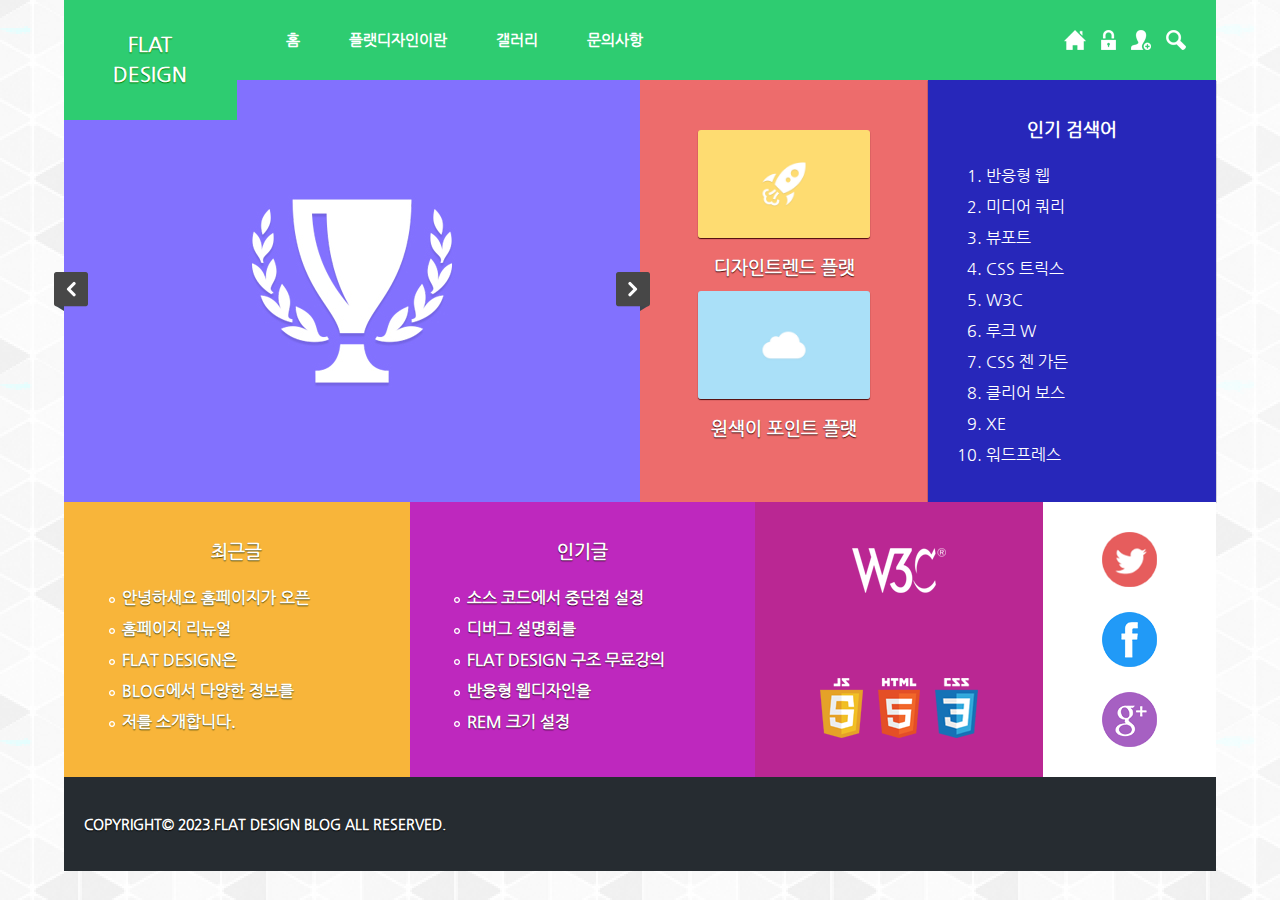
<file: index.html>
<!DOCTYPE html>
<html lang="ko">

<head>
    <meta charset="UTF-8">
    <meta http-equiv="X-UA-Compatible" content="IE=edge">
    <meta name="viewport" content="width=device-width, initial-scale=1.0">
    <link rel="shortcut icon" href="images/favicon/favicon.ico">
    <link rel="apple-touch-icon-precomposed" href="images/favicon/favicon.ico">
    <title>FLAT DESIGN</title>

    <link rel="stylesheet" href="css/reset.css">
    <link rel="stylesheet" href="css/default.css">

    <script src="js/jquery.min.js"></script>
    <script src="js/main.js"></script>
</head>

<body>
    <div id="wrap">
        <section class="info_section">
            <ul class="info_list">
                <li><a href="#"><img src="images/s_images/info_icon_01.png" alt="info_icon_01"></a></li>
                <li><a href="#"><img src="images/s_images/info_icon_02.png" alt="info_icon_02"></a></li>
                <li><a href="#"><img src="images/s_images/info_icon_03.png" alt="info_icon_03"></a></li>
                <li><a href="#"><img src="images/s_images/info_icon_04.png" alt="info_icon_04"></a></li>
            </ul><!-- info_list -->
        </section><!-- info_section -->
        <header class="header">
            <h1 class="logo"><a href="index.html">FLAT<br>DESIGN</a></h1>
            <nav class="nav">
                <ul class="gnb">
                    <li>
                        <a href="index.html">홈</a>
                        <span class="sub_menu_toggle_btn">하위메뉴토글버튼</span>
                    </li>
                    <li>
                        <a href="introudce.html">플랫디자인이란</a>
                        <span class="sub_menu_toggle_btn">하위메뉴토글버튼</span>
                    </li>
                    <li>
                        <a href="gallery.html">갤러리</a>
                        <span class="sub_menu_toggle_btn">하위메뉴토글버튼</span>
                    </li>
                    <li>
                        <a href="board.html">문의사항</a>
                        <span class="sub_menu_toggle_btn">하위메뉴토글버튼</span>
                    </li>
                </ul><!-- gnb -->
            </nav><!-- nav -->
            <span class="menu_toggle_btn">전체메뉴토글버튼</span>
        </header><!-- header -->
        <section class="slider_section">
            <span class="prev_btn">이전버튼</span>
            <span class="next_btn">이전버튼</span>
        </section><!-- slider_section -->
        <!-- 최근글 -->
        <section class="last_post_section">
            <h2 class="title">최근글</h2>
            <ul class="last_post">
                <li><a href="#">안녕하세요 홈페이지가 오픈</a></li>
                <li><a href="#">홈페이지 리뉴얼</a></li>
                <li><a href="#">FLAT DESIGN은</a></li>
                <li><a href="#">BLOG에서 다양한 정보를</a></li>
                <li><a href="#">저를 소개합니다.</a></li>
            </ul><!-- last_post -->
        </section><!-- last_post_section -->
        <!-- 인기글영역 -->
        <section class="popular_post_section">
            <h2 class="title">인기글</h2>
            <ul class="popular_post">
                <li><a href="#">소스 코드에서 중단점 설정</a></li>
                <li><a href="#">디버그 설명회를</a></li>
                <li><a href="#">FLAT DESIGN 구조 무료강의</a></li>
                <li><a href="#">반응형 웹디자인을</a></li>
                <li><a href="#">REM 크기 설정</a></li>
            </ul><!-- popular_post -->
        </section><!-- popular_post_section -->
        <!-- 갤러리영역 -->
        <section class="gallery_section">
            <ul class="gallery_list">
                <li>
                    <a href="#">
                        <figure>
                            <img src="images/p_images/gallery_01.jpg" alt="gallery_01">
                            <figcaption>디자인트렌드 플랫</figcaption>
                        </figure>
                    </a>
                </li>
                <li>
                    <a href="#">
                        <figure>
                            <img src="images/p_images/gallery_02.jpg" alt="gallery_02">
                            <figcaption>원색이 포인트 플랫</figcaption>
                        </figure>
                    </a>
                </li>
            </ul><!-- gallery_list -->
        </section><!-- gallery_section -->
        <!-- rankup_section영역 -->
        <section class="rankup_section">
            <h2 class="title">인기 검색어</h2>
            <ul class="rankup_list">
                <li><a href="#">반응형 웹</a></li>
                <li><a href="#">미디어 쿼리</a></li>
                <li><a href="#">뷰포트</a></li>
                <li><a href="#">CSS 트릭스</a></li>
                <li><a href="#">W3C</a></li>
                <li><a href="#">루크 W</a></li>
                <li><a href="#">CSS 젠 가든</a></li>
                <li><a href="#">클리어 보스</a></li>
                <li><a href="#">XE</a></li>
                <li><a href="#">워드프레스</a></li>
            </ul><!-- rankup_list -->
        </section><!-- rankup_section -->
        <!-- 배너영역 -->
        <section class="banner_section">
            <div class="banner_box01">
                <a href="#"><img src="images/s_images/w3c_logo.png" alt="w3c_logo"></a>
            </div><!-- banner_box01 -->
            <div class="banner_box02">
                <ul class="banner_list">
                <li><a href="#"><img src="images/s_images/js_logo.png" alt="js_logo"></a></li>
                <li><a href="#"><img src="images/s_images/html_logo.png" alt="html_logo"></a></li>
                <li><a href="#"><img src="images/s_images/css_logo.png" alt="css_logo"></a></li>
            </ul><!-- banner_list -->
            </div><!-- banner_box02 -->
        </section><!-- banner_section -->
        <!-- sns영역 -->
        <section class="sns_section">
            <ul class="sns_list">
                <li><a href="#"><img src="images/s_images/social_icon_01.png" alt="social_icon_01"></a></li>
                <li><a href="#"><img src="images/s_images/social_icon_02.png" alt="social_icon_02"></a></li>
                <li><a href="#"><img src="images/s_images/social_icon_03.png" alt="social_icon_03"></a></li>
            </ul><!-- sns_list -->
        </section><!-- sns_section -->
        <!-- 푸터영역 -->
        <footer class="footer">
            <p>
                copyright&copy; 2023.flat design blog all reserved.
            </p>
        </footer><!-- footer -->
    </div><!-- wrap -->
</body>

</html>
</file>
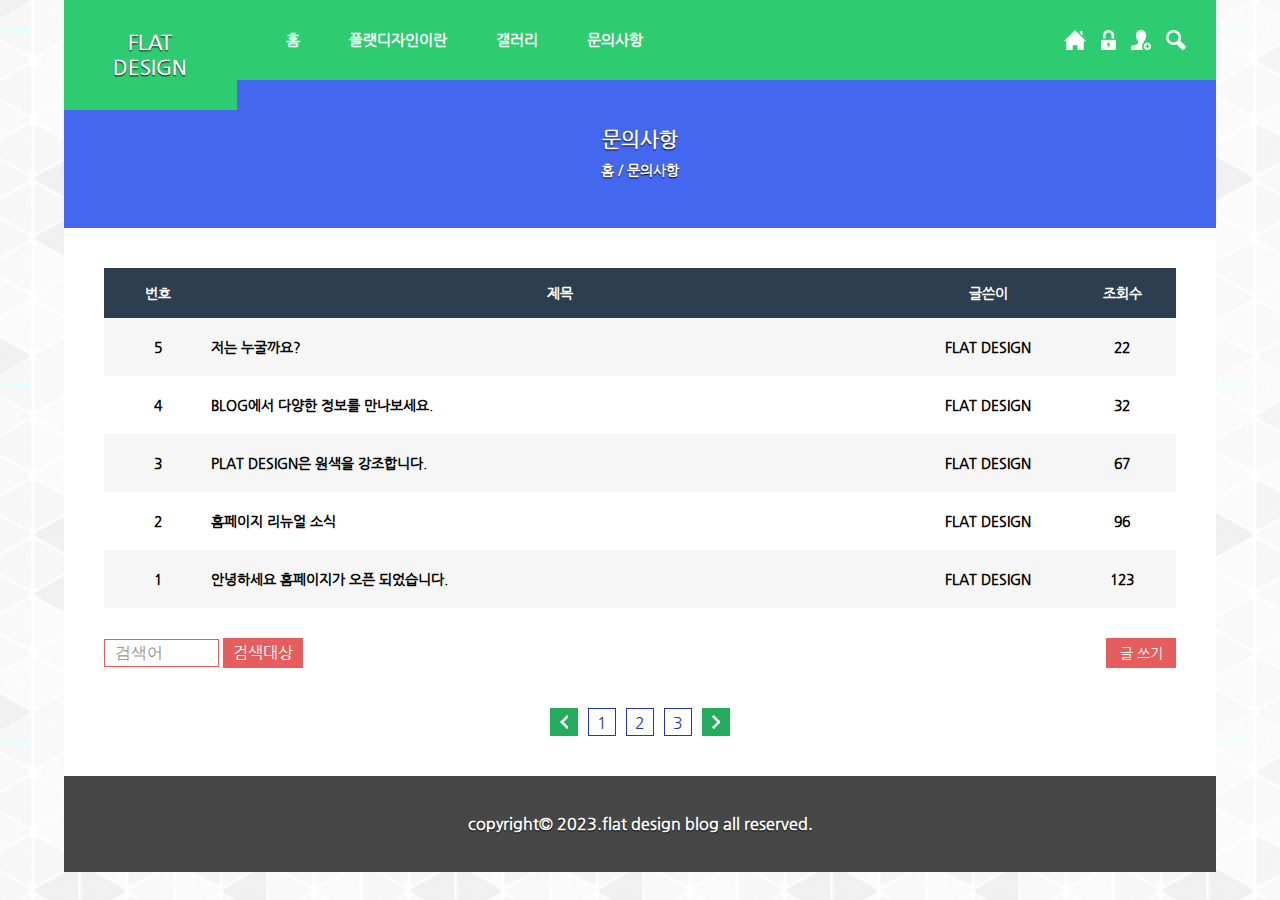
<file: board.html>
<!DOCTYPE html>
<html lang="ko">

<head>
    <meta charset="UTF-8">
    <meta http-equiv="X-UA-Compatible" content="IE=edge">
    <meta name="viewport" content="width=device-width, initial-scale=1.0">
    <link rel="shortcut icon" href="images/favicon/favicon.ico">
    <link rel="apple-touch-icon-precomposed" href="images/favicon/favicon.ico">
    <title>FLAT DESIGN</title>
    <link rel="stylesheet" href="css/reset.css">
    <link rel="stylesheet" href="css/board.css">
    <script src="js/jquery.min.js"></script>
    <script src="js/main.js"></script>
</head>

<body>
    <div id="wrap">
        <section class="info_section">
            <ul class="info_list">
                <li><a href="#"><img src="images/s_images/info_icon_01.png" alt="info_icon_01"></a></li>
                <li><a href="#"><img src="images/s_images/info_icon_02.png" alt="info_icon_02"></a></li>
                <li><a href="#"><img src="images/s_images/info_icon_03.png" alt="info_icon_03"></a></li>
                <li><a href="#"><img src="images/s_images/info_icon_04.png" alt="info_icon_04"></a></li>
            </ul><!-- info_list -->
        </section><!-- info_section -->
        <header class="header">
            <h1 class="logo"><a href="index.html">FLAT<br>DESIGN</a></h1>
            <nav class="nav">
                <ul class="gnb">
                    <li>
                        <a href="index.html">홈</a>
                        <span class="sub_menu_toggle_btn">하위메뉴토글버튼</span>
                    </li>
                    <li>
                        <a href="introudce.html">플랫디자인이란</a>
                        <span class="sub_menu_toggle_btn">하위메뉴토글버튼</span>
                    </li>
                    <li>
                        <a href="gallery.html">갤러리</a>
                        <span class="sub_menu_toggle_btn">하위메뉴토글버튼</span>
                    </li>
                    <li>
                        <a href="board.html">문의사항</a>
                        <span class="sub_menu_toggle_btn">하위메뉴토글버튼</span>
                    </li>
                </ul><!-- gnb -->
            </nav><!-- nav -->
            <span class="menu_toggle_btn">전체메뉴토글버튼</span>
        </header><!-- header -->

        <!-- sub_header_section영역 -->
        <section class="sub_header_section">
            <h2>문의사항</h2>
            <ul class="plat_list">
                <li>
                    <a href="index.html">홈 /</a>
                    <a href="board.html">문의사항</a>
                </li><!-- plat_list -->
            </ul>
        </section><!-- sub_header_section -->
        <section class="content_section">
            <div class="cont_01">
                <table class="border_table">
                    <caption>문의사항 게시판</caption>
                    <thead>
                        <tr>
                            <th>번호</th>
                            <th>제목</th>
                            <th>글쓴이</th>
                            <th>조회수</th>
                        </tr>
                    </thead>
                    <tbody>
                        <tr>
                            <td>5</td>
                            <td><a href="#">저는 누굴까요?</a></td>
                            <td>FLAT DESIGN</td>
                            <td>22</td>
                        </tr>
                        <tr>
                            <td>4</td>
                            <td><a href="#">BLOG에서 다양한 정보를 만나보세요.</a></td>
                            <td>FLAT DESIGN</td>
                            <td>32</td>
                        </tr>
                        <tr>
                            <td>3</td>
                            <td><a href="#">PLAT DESIGN은 원색을 강조합니다.</a></td>
                            <td>FLAT DESIGN</td>
                            <td>67</td>
                        </tr>
                        <tr>
                            <td>2</td>
                            <td><a href="#">홈페이지 리뉴얼 소식</a></td>
                            <td>FLAT DESIGN</td>
                            <td>96</td>
                        </tr>
                        <tr>
                            <td>1</td>
                            <td><a href="#">안녕하세요 홈페이지가 오픈 되었습니다.</a></td>
                            <td>FLAT DESIGN</td>
                            <td>123</td>
                        </tr>
                    </tbody>
                </table><!-- border_table -->
            </div><!-- cont_01 -->
            <div class="cont_02">
                <div class="search_box">
                    <form action="#">
                        <input type="text" placeholder="검색어" class="search_win">
                        <div class="search_select_box">
                            <span>검색대상</span>
                            <ul class="search_select_list">
                                <li>제목</li>
                                <li>내용</li>
                                <li>제목+내용</li>
                                <li>댓글</li>
                                <li>이름</li>
                                <li>닉네임</li>
                                <li>아이디</li>
                                <li>태그</li>
                            </ul><!-- search_select_list -->
                        </div><!-- serach_select_box -->
                    </form>
                </div><!-- search_box -->
                <div class="write_box">
                    <a href="#">글 쓰기</a>
                </div><!-- write_box -->
            </div><!-- cont_02 -->
            <div class="cont_03">
                <span class="list_prev_btn">이전버튼</span>
                <a href="#">1</a>
                <a href="#">2</a>
                <a href="#">3</a>
                <span class="list_next_btn">다음버튼</span>
            </div><!-- cont_03 -->
            </section><!-- content_section -->
            <!-- 푸터영역 -->
            <footer class="footer">
                <p>
                    copyright&copy; 2023.flat design blog all reserved.
                </p>
            </footer><!-- footer -->
        </div><!-- wrap -->
</body>

</html>
</file>
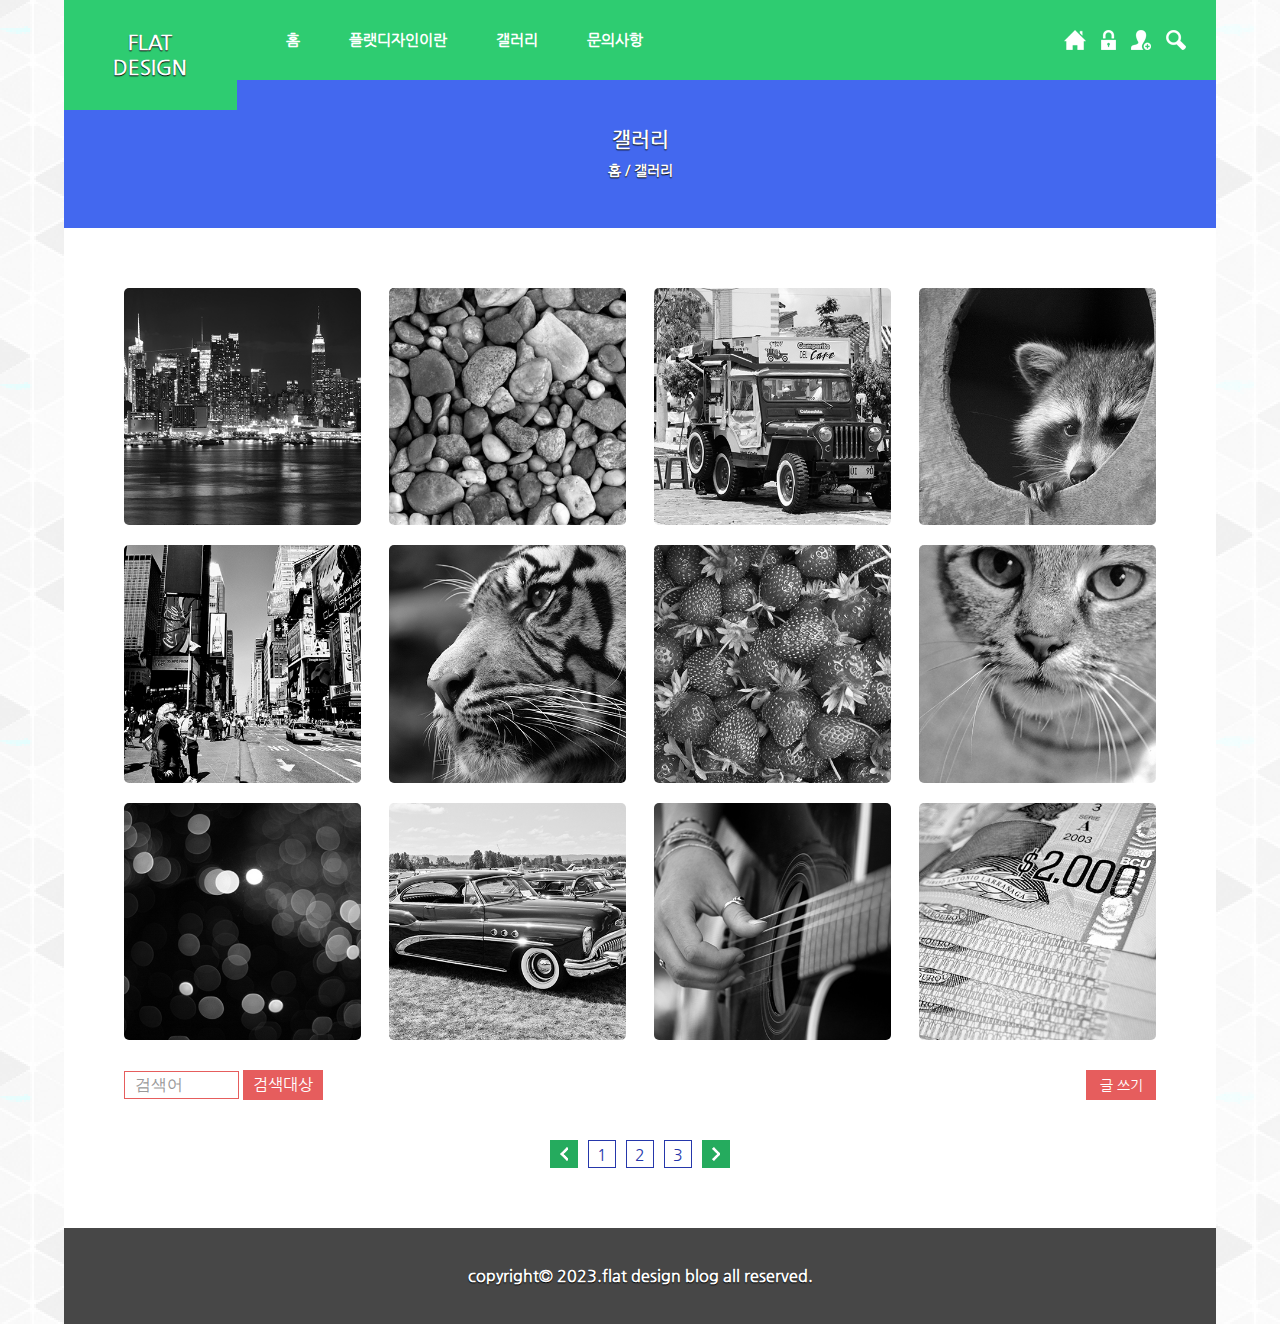
<file: gallery.html>
<!DOCTYPE html>
<html lang="ko">

<head>
    <meta charset="UTF-8">
    <meta http-equiv="X-UA-Compatible" content="IE=edge">
    <meta name="viewport" content="width=device-width, initial-scale=1.0">
    <link rel="shortcut icon" href="images/favicon/favicon.ico">
    <link rel="apple-touch-icon-precomposed" href="images/favicon/favicon.ico">
    <title>FLAT DESIGN</title>
    <link rel="stylesheet" href="css/reset.css">
    <link rel="stylesheet" href="css/gallery.css">
    <script src="js/jquery.min.js"></script>
    <script src="js/main.js"></script>
</head>

<body>
    <div id="wrap">
        <section class="info_section">
            <ul class="info_list">
                <li><a href="#"><img src="images/s_images/info_icon_01.png" alt="info_icon_01"></a></li>
                <li><a href="#"><img src="images/s_images/info_icon_02.png" alt="info_icon_02"></a></li>
                <li><a href="#"><img src="images/s_images/info_icon_03.png" alt="info_icon_03"></a></li>
                <li><a href="#"><img src="images/s_images/info_icon_04.png" alt="info_icon_04"></a></li>
            </ul><!-- info_list -->
        </section><!-- info_section -->
        <header class="header">
            <h1 class="logo"><a href="index.html">FLAT<br>DESIGN</a></h1>
            <nav class="nav">
                <ul class="gnb">
                    <li>
                        <a href="index.html">홈</a>
                        <span class="sub_menu_toggle_btn">하위메뉴토글버튼</span>
                    </li>
                    <li>
                        <a href="introudce.html">플랫디자인이란</a>
                        <span class="sub_menu_toggle_btn">하위메뉴토글버튼</span>
                    </li>
                    <li>
                        <a href="gallery.html">갤러리</a>
                        <span class="sub_menu_toggle_btn">하위메뉴토글버튼</span>
                    </li>
                    <li>
                        <a href="board.html">문의사항</a>
                        <span class="sub_menu_toggle_btn">하위메뉴토글버튼</span>
                    </li>
                </ul><!-- gnb -->
            </nav><!-- nav -->
            <span class="menu_toggle_btn">전체메뉴토글버튼</span>
        </header><!-- header -->

        <!-- sub_header_section영역 -->
        <section class="sub_header_section">
            <h2>갤러리</h2>
            <ul class="plat_list">
                <li>
                    <a href="index.html">홈 /</a>
                    <a href="gallery.html">갤러리</a>
                </li><!-- plat_list -->
            </ul>
        </section><!-- sub_header_section -->
        <section class="content_section">
            <div class="cont_01">
                <ul class="gallery_list">
                    <li><a href="#"><img src="images/p_images/sub_gallery_01.jpg" alt="sub_gallery_01"></a></li>
                    <li><a href="#"><img src="images/p_images/sub_gallery_02.jpg" alt="sub_gallery_02"></a></li>
                    <li><a href="#"><img src="images/p_images/sub_gallery_03.jpg" alt="sub_gallery_03"></a></li>
                    <li><a href="#"><img src="images/p_images/sub_gallery_04.jpg" alt="sub_gallery_04"></a></li>
                    <li><a href="#"><img src="images/p_images/sub_gallery_05.jpg" alt="sub_gallery_05"></a></li>
                    <li><a href="#"><img src="images/p_images/sub_gallery_06.jpg" alt="sub_gallery_06"></a></li>
                    <li><a href="#"><img src="images/p_images/sub_gallery_07.jpg" alt="sub_gallery_07"></a></li>
                    <li><a href="#"><img src="images/p_images/sub_gallery_08.jpg" alt="sub_gallery_08"></a></li>
                    <li><a href="#"><img src="images/p_images/sub_gallery_09.jpg" alt="sub_gallery_09"></a></li>
                    <li><a href="#"><img src="images/p_images/sub_gallery_10.jpg" alt="sub_gallery_10"></a></li>
                    <li><a href="#"><img src="images/p_images/sub_gallery_11.jpg" alt="sub_gallery_11"></a></li>
                    <li><a href="#"><img src="images/p_images/sub_gallery_12.jpg" alt="sub_gallery_12"></a></li>
                </ul><!-- gallery_list -->
            </div><!-- cont_01 -->
            <div class="cont_02">
                <div class="search_box">
                    <form action="#">
                        <input type="text" placeholder="검색어" class="search_win">
                        <div class="search_select_box">
                            <span>검색대상</span>
                            <ul class="search_select_list">
                                <li>제목</li>
                                <li>내용</li>
                                <li>제목+내용</li>
                                <li>댓글</li>
                                <li>이름</li>
                                <li>닉네임</li>
                                <li>아이디</li>
                                <li>태그</li>
                            </ul><!-- search_select_list -->
                        </div><!-- serach_select_box -->
                    </form>
                </div><!-- search_box -->
                <div class="write_box">
                    <a href="#">글 쓰기</a>
                </div><!-- write_box -->
            </div><!-- cont_02 -->
            <div class="cont_03">
                <span class="list_prev_btn">이전버튼</span>
                <a href="#">1</a>
                <a href="#">2</a>
                <a href="#">3</a>
                <span class="list_next_btn">다음버튼</span>
            </div><!-- cont_03 -->
        </section><!-- content_section -->
        <!-- 푸터영역 -->
        <footer class="footer">
            <p>
                copyright&copy; 2023.flat design blog all reserved.
            </p>
        </footer><!-- footer -->
    </div><!-- wrap -->
</body>

</html>
</file>
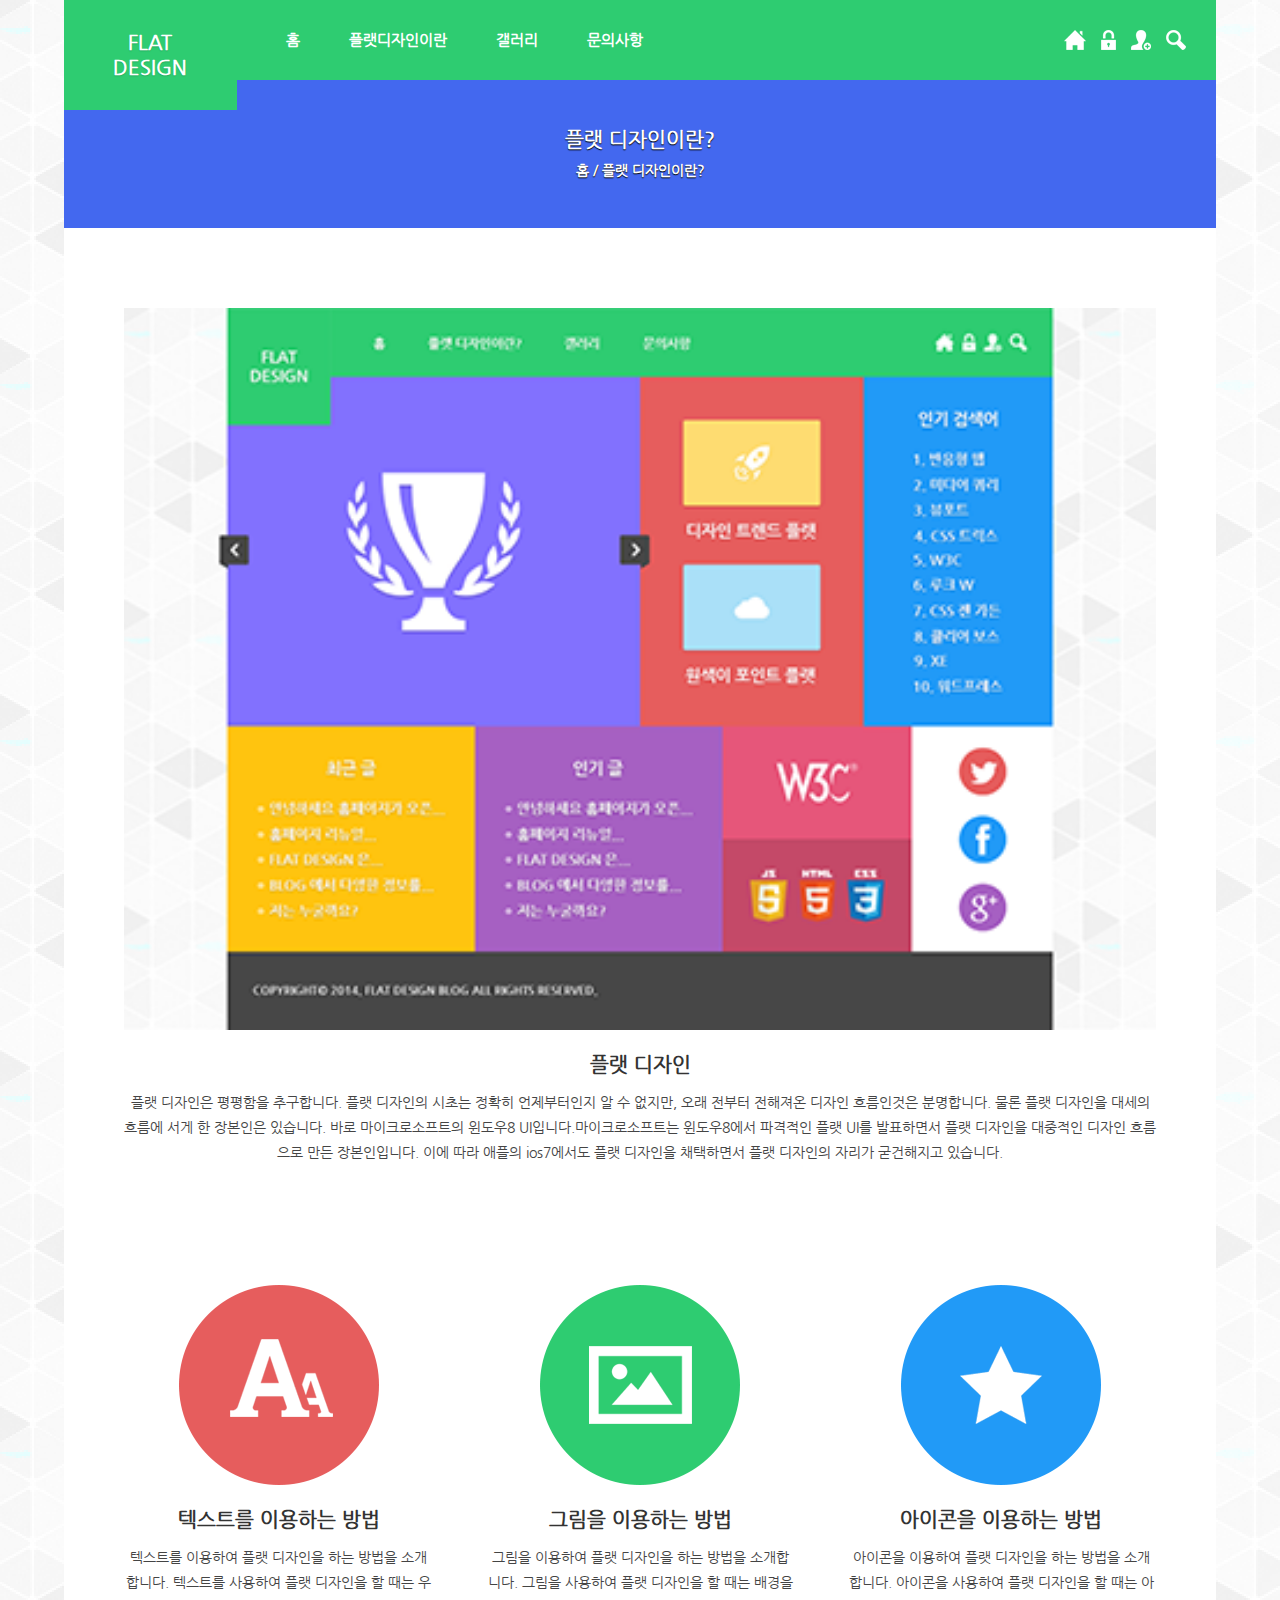
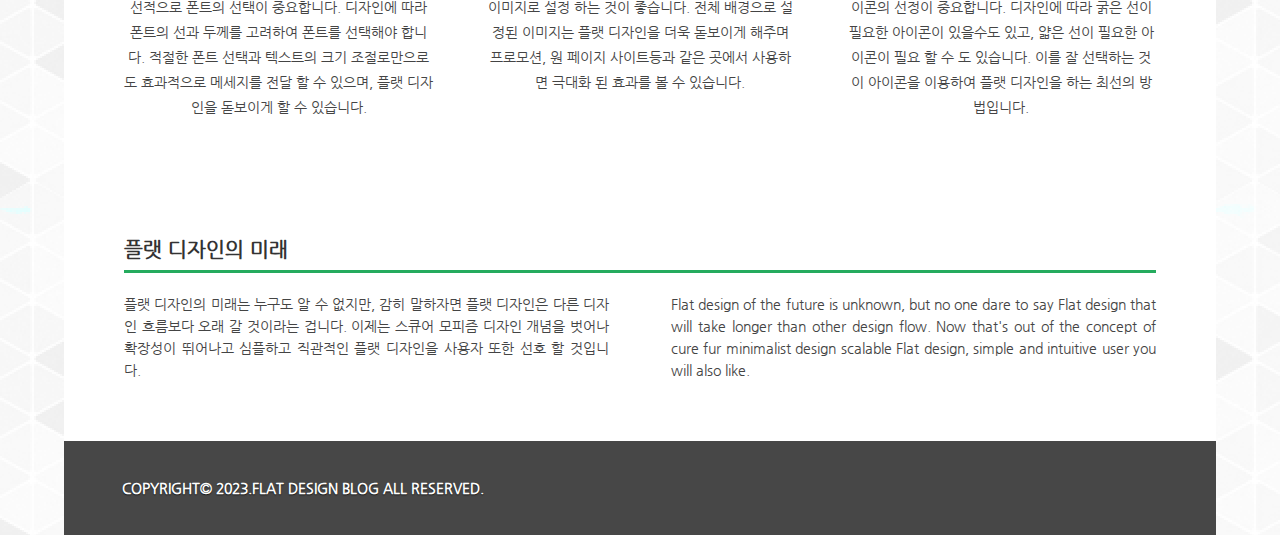
<file: introudce.html>
<!DOCTYPE html>
<html lang="ko">

<head>
    <meta charset="UTF-8">
    <meta http-equiv="X-UA-Compatible" content="IE=edge">
    <meta name="viewport" content="width=device-width, initial-scale=1.0">
    <link rel="shortcut icon" href="images/favicon/favicon.ico">
    <link rel="apple-touch-icon-precomposed" href="images/favicon/favicon.ico">
    <title>FLAT DESIGN</title>
    <link rel="stylesheet" href="css/reset.css">
    <link rel="stylesheet" href="css/introudce.css">
    <script src="js/jquery.min.js"></script>
    <script src="js/main.js"></script>
</head>

<body>
    <div id="wrap">
        <section class="info_section">
            <ul class="info_list">
                <li><a href="#"><img src="images/s_images/info_icon_01.png" alt="info_icon_01"></a></li>
                <li><a href="#"><img src="images/s_images/info_icon_02.png" alt="info_icon_02"></a></li>
                <li><a href="#"><img src="images/s_images/info_icon_03.png" alt="info_icon_03"></a></li>
                <li><a href="#"><img src="images/s_images/info_icon_04.png" alt="info_icon_04"></a></li>
            </ul><!-- info_list -->
        </section><!-- info_section -->
        <header class="header">
            <h1 class="logo"><a href="index.html">FLAT<br>DESIGN</a></h1>
            <nav class="nav">
                <ul class="gnb">
                    <li>
                        <a href="index.html">홈</a>
                        <span class="sub_menu_toggle_btn">하위메뉴토글버튼</span>
                    </li>
                    <li>
                        <a href="introudce.html">플랫디자인이란</a>
                        <span class="sub_menu_toggle_btn">하위메뉴토글버튼</span>
                    </li>
                    <li>
                        <a href="gallery.html">갤러리</a>
                        <span class="sub_menu_toggle_btn">하위메뉴토글버튼</span>
                    </li>
                    <li>
                        <a href="board.html">문의사항</a>
                        <span class="sub_menu_toggle_btn">하위메뉴토글버튼</span>
                    </li>
                </ul><!-- gnb -->
            </nav><!-- nav -->
            <span class="menu_toggle_btn">전체메뉴토글버튼</span>
        </header><!-- header -->

        <!-- sub_header_section영역 -->
        <section class="sub_header_section">
            <h2>플랫 디자인이란?</h2>
            <ul class="plat_list">
                <li>
                    <a href="index.html">홈 /</a>
                    <a href="introudce.html">플랫 디자인이란?</a>
                </li><!-- plat_list -->
            </ul>
        </section><!-- sub_header_section -->

        <!-- content_section영역 -->
        <section class="content_section">
                <!-- cont_01영역 -->
            <div class="cont_01">
                <img src="images/s_images/introduce_01.png" alt="introduce_01">
                <h3>플랫 디자인</h3>
                <p>
                    플랫 디자인은 평평함을 추구합니다. 플랫 디자인의 시초는 정확히 언제부터인지 알 수 없지만, 오래 전부터 전해져온 디자인 흐름인것은 분명합니다. 물론 플랫 디자인을 대세의 흐름에
                    서게 한 장본인은 있습니다. 바로 마이크로소프트의 윈도우8 UI입니다.마이크로소프트는 윈도우8에서 파격적인 플랫 UI를 발표하면서 플랫 디자인을 대중적인 디자인 흐름으로 만든
                    장본인입니다. 이에 따라 애플의 ios7에서도 플랫 디자인을 채택하면서 플랫 디자인의 자리가 굳건해지고 있습니다.
                </p>
            </div><!-- cont_01 -->
            <!-- cont_02영역 -->
            <div class="cont_02">
                <article>
                    <img src="images/s_images/introduce_02.png" alt="social_icon_01">
                    <h4>텍스트를 이용하는 방법</h4>
                    <p>
                        텍스트를 이용하여 플랫 디자인을 하는 방법을 소개합니다. 텍스트를 사용하여 플랫 디자인을 할 때는 우선적으로 폰트의 선택이 중요합니다. 디자인에 따라 폰트의 선과 두께를
                        고려하여
                        폰트를 선택해야 합니다. 적절한 폰트 선택과 텍스트의 크기 조절로만으로도 효과적으로 메세지를 전달 할 수 있으며, 플랫 디자인을 돋보이게 할 수 있습니다.
                    </p>
                </article>
                <article>
                    <img src="images/s_images/introduce_03.png" alt="social_icon_02">
                    <h4>그림을 이용하는 방법</h4>
                    <p>
                        그림을 이용하여 플랫 디자인을 하는 방법을 소개합니다. 그림을 사용하여 플랫 디자인을 할 때는 배경을 이미지로 설정 하는 것이 좋습니다. 전체 배경으로 설정된 이미지는 플랫
                        디자인을 더욱 돋보이게 해주며 프로모션, 원 페이지 사이트등과 같은 곳에서 사용하면 극대화 된 효과를 볼 수 있습니다.
                    </p>
                </article>
                <article>
                    <img src="images/s_images/introduce_04.png" alt="social_icon_03">
                    <h4>아이콘을 이용하는 방법</h4>
                    <p>
                        아이콘을 이용하여 플랫 디자인을 하는 방법을 소개합니다. 아이콘을 사용하여 플랫 디자인을 할 때는 아이콘의 선정이 중요합니다. 디자인에 따라 굵은 선이 필요한 아이콘이
                        있을수도
                        있고, 얇은 선이 필요한 아이콘이 필요 할 수 도 있습니다. 이를 잘 선택하는 것이 아이콘을 이용하여 플랫 디자인을 하는 최선의 방법입니다.
                    </p>
                </article>
            </div><!-- cont_02 -->

                <!-- cont_03영역 -->
            <div class="cont_03">
                <h4>플랫 디자인의 미래</h4>
                <div class="para">
                    <p>
                        플랫 디자인의 미래는 누구도 알 수 없지만, 감히 말하자면 플랫 디자인은 다른 디자인 흐름보다 오래 갈 것이라는 겁니다. 이제는 스큐어 모피즘 디자인 개념을 벗어나 확장성이
                        뛰어나고 심플하고 직관적인 플랫 디자인을 사용자 또한 선호 할 것입니다.
                    </p>
                    <p>
                        Flat design of the future is unknown, but no one dare to say Flat design that will take longer
                        than other design flow. Now that's out of the concept of cure fur minimalist design scalable
                        Flat design, simple and intuitive user you will also like.
                    </p>
                </div>
            </div>
        </section><!-- content_section -->
                <!-- 푸터영역 -->
                <footer class="footer">
                    <p>
                        copyright&copy; 2023.flat design blog all reserved.
                    </p>
                </footer><!-- footer -->
    </div><!-- wrap -->
</body>

</html>
</file>
<file: css/default.css>
@charset "UTF-8";

/* 모바일용 기본css */
#wrap{
    width: 80%;
    margin: 0 auto; 
    max-width: 1200px;
    display: flex;
    flex-flow: nowrap column;
}

/* 인포메이션영역 css*/
.info_section{
    width: 100%;
    background-color: #2ecc71;
    border-bottom: 1px solid #b8f2c3;
    order: 1;
    /* border: 1px solid white; */
}

.info_list{
    display: flex;
}
.info_list li{ 
    width: 25%;
    text-align: center;
    /* border: 1px solid #fff; */
}
.info_list li a{
    display: block;
    /* padding: 15px 0; 15px를 rem단위로 환산하면 아래처럼됨 */
    padding: 0.938rem 0;
}

/* 헤더영역 css*/
.header{
    width: 100%;
    position: relative;
    order: 2;
    /* border: 1px  solid red; */
}

.logo{
    width: 100%;
    padding: 1.875rem 0;
    background-color: #2ecc71;
    text-align: center;
    color: #fff;
    /* font-size: 20px (20(사용하고싶은폰트20px)/16(기본폰트16px)); */
    font-size: 1.25rem;
    text-shadow: 0px 1px 1px green;
    line-height: 1.5;
    
}

.nav
{
    width: 100%;
    background-color: #2ecc71;
    /* border: 1px  solid red; */
}

.gnb{
    display: none;
    transition: all 0.3s;
}

.gnb li{
    background-color: #384b5d;
    display: flex;
    /* justify-content: space-between; */
}
.gnb li a{
    width: 80%;
    color: #fff;
    font-weight: bold;
    font-size: 15px;
    font-size: 0.937rem;
    padding: 20px 0;
    padding: 1.25rem 0;
    background-color: #2ecc71;
    text-indent: 20px;
    text-indent: 1.25rem;
}
.gnb li span{
    width: 20%;
    text-indent: -9999px;
    background: url(../images/s_images/sub_menu_toggle_btn.png) no-repeat center center;
    cursor: pointer;
}

.sub_menu_toggle_btn{

}

.menu_toggle_btn{
    display: block;
    width: 30px;
    height: 30px;
    background: url(../images/s_images/menu_toggle_btn.png) no-repeat;
    text-indent: -9999px;
    cursor: pointer;
    position: absolute;
    right: 10px;
    top: 10px;
}

/* 슬라이드영역 */
.slider_section{
    order: 3;
    width: 100%;
    height: 300px;
    background: url(../images/p_images/slider_01.jpg) no-repeat center center;
    display: flex;
    justify-content: space-between;
    align-items: center;
}
.slider_section span{
    width: 34px;
    height: 39px;
    text-indent: -9999px;
    cursor: pointer;
    background: url(../images/s_images/slider_arrow.png) no-repeat ;
}

span.prev_btn{
    margin-left: -10px;
}
span.next_btn{
    margin-right: -10px;
    background-position: -34px 0;
}

/* 최근글영역 css */
.last_post_section{

    order: 4;
    width: 100%;
    background-color: rgb(248, 181, 58);
    text-shadow: 0 1px 1px #584e04;
    color: #fff;
}

/* 인기글영역css */
.popular_post_section{
    order: 5;
    width: 100%;
    background-color: rgb(190, 40, 190);
    text-shadow: 0 1px 1px #420537;
    color: #fff;
}
.last_post_section , .popular_post_section{
    padding: 40px 12.5%;
}
.title{
    text-align: center;
    margin-bottom: 30px;
    font-size: 18px;
    color: #fff;
}
.last_post li, .popular_post li{
    margin-top: 15px;
    list-style: url(../images/s_images/post_circle_icon.png);
    /* list-style: circle; */
    font-weight: bold;
}
.last_post li:first-child, .popular_post li:first-child{
    margin-top: 0 !important;

}
/* 갤러리영역 css */

.gallery_section{
    order: 6;
    padding: 50px 12.5%;
    text-align: center;
    background-color: rgb(237, 108, 108);
    text-shadow: 0 1px 1px rgb(72, 11, 11);
    color: #fff;
}
.gallery_section img{
    width: 100%;
    max-width: 100%;
    border-radius: 3px;
    box-shadow: 0px 1px 1px rgb(72, 11, 11);
}
.gallery_list li:last-child{
    margin-top: 30px;
}
.gallery_list figcaption{
    margin-top: 20px;
    font-size: 18px;
    font-weight: bold;
}

/* rankup_section영역 */

.rankup_section{
    order: 7;
    padding: 40px 12.5%;
    background-color: rgb(39, 39, 186);
    box-shadow: 0px 1px 1px rgb(8, 8, 78);
    color: #fff;
}

.rankup_list{
    display: flex;
    flex-wrap: wrap;
    justify-content: space-between;

}
.rankup_list li{
    width: 48%;
    margin-top: 15px;
}
.rankup_list li:nth-child(1),.rankup_list li:nth-child(2){
    margin-top: 0 !important;
}
.rankup_list li a{
    display: block;
    border: 1px solid #fff;
    padding: 10px 0;
    border-radius: 5px;
    text-align: center;
}

/* 배너영역 */
.banner_section{
    order: 8;
    /* padding: 40px 12.5%; */
}

.banner_box01{
    background-color: rgb(186, 39, 147);
}
.banner_box01 a{
    display: block;
    padding: 30px 0;
    text-align: center;
}
.banner_box02{
    background-color: rgb(186, 39, 147);
}

.banner_list{
    display: flex;
    justify-content: space-between;
    padding: 30px 12.5%;
}

/* sns영역 */
.sns_section{
    order: 9;
    background-color: #fff; padding: 30px 12.5%;}

.sns_list{display: flex; justify-content: space-between;}
.sns_list li{}
.sns_list li a{}


/* 푸터영역 */
.footer{
    order: 10;
    width: 100%;
    background-color: #262c31;
}

.footer p{
    padding: 20px;
    color: #fff;
    font-size: 14px;
    text-align: center;
    text-shadow: 0px 1px 1px black;
    font-weight: bold;
    text-transform: uppercase;
}

/* 테블릿용css 768px */

@media screen and (min-width:768px){
    /* 기본css */
#wrap{
    flex-flow: row wrap;
}
/* 헤더영역 css*/
.header{
}

.logo{
    position: absolute;
    left: 0;
    top: 0;
    width: 16%;
}

/* 헤더영역 css*/
.header{

}
.logo{
    position: absolute;
    top: 0;
    left: 0;
    width: 16%;
    z-index: 10;
}
.nav{
    min-height: 80px;
    background-color: #2ecc71;
    position: relative;
}
.gnb{
    position: absolute;
    top: 100%;
    right: 0;
    width: 40%;
}
.menu_toggle_btn{
    top: 50%;
    transform: translateY(-50%);
    right: 20px;
}
/* 슬라이드영역 */
.slider_section{
    width: 60%;
    height: auto;
}
.slider_section span{
    position: relative;
    z-index: 10;
}
/* 최근글영역 css */
.last_post_section{
    order: 5;
    width: 40%;
}

/* 인기글영역css */
.popular_post_section{
    order: 6;
    width: 40%;
}
.last_post_section , .popular_post_section{
    padding: 40px 5%;
}

/* 갤러리영역 css */
.gallery_section{
    order: 8;
    width: 70%;
    padding: 50px 5%;
}
.gallery_list{
    display: flex;
    justify-content: space-between;
}
.gallery_list li{
    width: 47%;
}
.gallery_list li:last-child{
    margin-top: 0px;
}
/* rankup_section영역 */

.rankup_section{
    order: 4;
    width: 40%;
    padding: 40px 5%;
}

/* 배너영역 */
.banner_section{
    order: 9;
    width: 30%;
    display: flex;
    flex-direction: column;
}
.banner_section>div{
    flex: 1;
}
.banner_list{
    padding: 30px 5%;
}
.banner_box01{
    display: flex;
    justify-content: center;
    align-items: center;
}
.banner_box01 a{
    /* border: 1px solid green; */
    display: inline;
    padding: 0;
}
.banner_box02{
    /* border: 1px solid rgb(49, 16, 213); */
    display: flex;
    align-items: center;
    justify-content: center;
}
.banner_list{
    /* border: 1px solid rgb(191, 180, 245); */
    padding: 0;
}
.banner_list li:nth-child(2){
    margin: 0 15px;
}
/* sns영역 */
.sns_section{
    order: 7;
    width: 20%;
    padding: 30px 5%;
}
.sns_list{
    flex-direction: column;
    justify-content: flex-start;
    align-items: center;
    /* border: 1px solid green; */
}
.sns_list li:nth-child(2){
    margin: 25px 0;
}

/* 푸터영역 */
.footer p{
    padding: 40px 0;
}

}/* min-width:768px */


/* pc용 css */
@media screen and (min-width:960px){
#wrap{
    width: 90%;
    position: relative;
}

/* 인포메이션영역 css*/
.info_section{
    position: absolute;
    top: 30px;
    right: 30px;
    order: 0;
    z-index: 30;
    border-bottom: 0;
    width: auto;
}
.info_list li{
    width: auto;
    margin-left: 15px;
}
.info_list li a{padding: 0;}

/* 헤더영역 css*/
.header{
    order: 1;
    display: flex;
    justify-content: flex-end;
    position: static;
    /* position: static;으로 하면 원래의 포지션대로 돌려달라는 명령어 */
}
.logo{
    width: 15%;
}
.nav{
    width: 85%;
    display: flex;
    position: static;
    align-items: center;
}
.gnb{
    display: flex !important;
    flex-direction: row;
    width: 100%;
    position: static;
}
.gnb li{
    display: block;
    background-color: transparent;
    margin-left: 5%;
}
.gnb li a{
    width: auto;
    padding: 0;
    text-indent: 0 ;
}
.gnb li span{display: none;}
.menu_toggle_btn{display: none;}

/* 슬라이드영역 */
.slider_section{
    order: 2;
    width: 50%;
}

/* 최근글영역 css */
.last_post_section{
    /* order: 5; */
    width: 30%;
}

/* 인기글영역css */
.popular_post_section{
    /* order: 6; */
    width: 30%;
}

/* 갤러리영역 css */
.gallery_section{
    order: 3;
    width: 25%;
    /* padding: 30px 5%; */
    /* border: 1px solid #fff; */
}
.gallery_list{
    display: block;
    /* border: 1px solid #fff; */
}
.gallery_list li{
    width: auto;
}
.gallery_list li:last-child{
    margin: 15px 0;
    /* border: 1px solid #fff; */
}
/* rankup_section영역 */
.rankup_section{
    order: 4;
    width: 25%;
    padding: 40px 5% 0;
    /* border: 1px solid #fff; */
}
.rankup_list{
    display: block;
    /* border: 1px solid #fff; */
}
.rankup_list li{
    width: auto;
    list-style: decimal;
}
.rankup_list li:nth-child(1),.rankup_list li:nth-child(2){
    margin-top: 15px !important;
}
.rankup_list li a{
    border: none;
    display: inline;
}
/* 배너영역 */
.banner_section{
    order: 7;
    width: 25%;
}

/* sns영역 */
.sns_section{
    order: 8;
    width: 15%;
}

/* 푸터영역 */
.footer{
    order: 9;
}
.footer p{
    text-align: left;
    padding: 40px 20px;
}


}/* min-width:960px */
</file>
<file: css/board.css>
@charset "UTF-8";

/* 모바일용 css */
/* 기본 css */

#wrap {
    width: 80%;
    margin: 0 auto;
    max-width: 1200px;
    /* display: flex;
    flex-flow: column nowrap; */
}

/* information 영역 css */

.info_section {
    order: 1;
    width: 100%;
    background-color: #2ecc71;
    border-bottom: 1px solid #f1f1f1;
}

.info_list {
    display: flex;
}

.info_list li {
    width: 25%;
    text-align: center;
}

.info_list li a {
    display: block;
    /* padding: 15px 0; */
    padding: 0.938rem 0;
}

/* header 영역 css */

.header {
    order: 2;
    width: 100%;
    position: relative;
}

.logo {
    width: 100%;
    /* padding: 30px 0; */
    padding: 1.875rem 0;
    background-color: #2ecc71;
    text-align: center;
    color: white;
    font-size: 20px;
    text-shadow: 0px 1px 1px black;
    /* line-height: 25px; */
    line-height: 1.5625rem;
    /* 부모의 크기에서 상속받는 비율 */
    text-transform: uppercase;
}

.nav {
    width: 100%;
}

.gnb {
    display: none;
    /* transition: all 0.3s; */
}

.gnb li {
    background-color: #2c3e50;
    display: flex;
}

.gnb li a {
    width: 80%;
    color: white;
    font-weight: bold;
    font-size: 15px;
    font-size: 0.938rem;

    padding: 20px 0;
    padding: 1.25rem 0;

    text-indent: 20px;
    text-indent: 1.25rem;
}

.gnb li span {
    width: 20%;
    text-indent: -9999px;
    background: url("../images/s_images/sub_menu_toggle_btn.png")no-repeat center center;
    cursor: pointer;
}

.menu_toggle_btn {
    display: block;
    width: 30px;
    height: 30px;
    background: url(../images/s_images/menu_toggle_btn.png)no-repeat;
    text-indent: -9999px;
    cursor: pointer;
    position: absolute;
    /* 부모 = header */
    top: 10px;
    right: 10px;
}

/* sub_header_section 영역 css*/
.sub_header_section {
    width: 100%;
    order: 3;
    background-color: rgb(67, 104, 239);
    padding: 50px 0;
    text-align: center;
}

.sub_header_section h2 {
    color: white;
    font-size: 20px;
    margin-bottom: 12px;
    text-shadow: 0px 1px 1px black;
}

.plat_list {}

.plat_list li {
    display: inline-block;
    font-size: 14px;
    color: white;
    font-weight: bold;
    text-shadow: 0px 1px 1px black;
}
.content_section {
    order: 4;
    background-color: #fff;
    padding: 20px;
    /* border: 1px solid red; */
}
.border_table{
    width: 100%;
    text-align: center;
    font-size: 14px;
    font-weight: bold;
}
.border_table caption{
    display: none;
}
.border_table thead{
    color: #fff;
    background-color: #2c3e50;
}
.border_table thead tr th{
    padding: 18px 0;
}

.border_table tbody tr td{
    padding: 22px 0;
}
.border_table tbody tr:nth-child(odd){
    background-color: #f6f6f6;
}
.border_table thead tr th:first-child,
.border_table thead tr th:nth-child(3),
.border_table thead tr th:nth-child(4),
.border_table tbody tr td:first-child,
.border_table tbody tr td:nth-child(3),
.border_table tbody tr td:nth-child(4){
    display: none;
}

/* .cont_02영역 css */

.cont_02 {
    display: flex;
    justify-content: space-between;
    margin: 30px 0 40px 0;
}

.search_win {
    width: 115px;
    height: 28px;
    line-height: 28px;
    text-indent: 10px;
}

.search_select_box {
    display: none;
}

.write_box {}

.write_box a {
    display: block;
    width: 70px;
    height: 30px;
    background-color: #e65d5d;
    line-height: 30px;
    text-align: center;
    color: #fff;
    font-size: 14px;
}

/* cont_03영역 css */
.cont_03 {
    display: flex;
    justify-content: center;
}

.cont_03 span {
    width: 28px;
    height: 28px;
    text-indent: -9999px;
}

.cont_03 span.list_prev_btn {
    background: #25ab5e url(../images/s_images/list_prev_btn.png)no-repeat center center;
    margin-right: 10px;
}

.cont_03 span.list_next_btn {
    background: #25ab5e url(../images/s_images/list_next_btn.png)no-repeat center center;
    margin-left: 10px;
}

.cont_03 a {
    width: 28px;
    height: 28px;
    text-align: center;
    line-height: 27px;
    border: 1px solid #2537ab;
    color: #2537ab;
    transition: all 0.5s;
}

.cont_03 a:nth-of-type(2) {
    margin: 0 10px;
}

.cont_03 a:hover {
    background-color: #2537ab;
    color: #fff;
}


/*   푸터영역 css  */

.footer {
    order: 5;
    width: 100%;
    background-color: #474747;

}

.footer p {
    color: white;
    padding: 20px;
    text-align: center;
    text-shadow: 0px 1px 1px black;
    font-weight: bold;
}

/*태블릿용 css */
@media (min-width:768px) {
    #wrap {
        flex-flow: row wrap;
    }

    /* 헤더영역 CSS */

    .header {}

    .logo {
        position: absolute;
        top: 0;
        left: 0;
        width: 16%;
        z-index: 10;
    }

    .nav {
        min-height: 80px;
        background: #2ecc71;
        position: relative;
    }

    .gnb {
        position: absolute;
        top: 100%;
        right: 0;
        width: 40%;
    }

    .menu_toggle_btn {
        top: 50%;
        transform: translateY(-50%);
        right: 20px;
    }

    /* 서브 해더 영역  */
 /* cont_02 */
.content_section {
    padding: 40px;
    /* border: 1px solid red; */}

    .border_table thead tr th:first-child,
    .border_table thead tr th:nth-child(3),
    .border_table thead tr th:nth-child(4),
    .border_table tbody tr td:first-child,
    .border_table tbody tr td:nth-child(3),
    .border_table tbody tr td:nth-child(4){
        display: table-cell;
    }
    .border_table thead tr th:first-child{
        width: 10%;
    }
    .border_table thead tr th:nth-child(2){
        width: 65%;
    }
    .border_table thead tr th:nth-child(3){
        width: 15%;
    }
    .border_table thead tr th:nth-child(4){
        width: 10%;
    }
    .border_table tbody tr td:nth-child(2){
        text-align: left;
    }
.search_select_box {
    display: inline-block;
    position: relative;
}

.search_select_box span {
    display: block;
    width: 80px;
    height: 30px;
    line-height: 30px;
    background-color: #e65d5d;
    text-align: center;
    color: white;
    cursor: pointer;
}

.search_select_list {
    position: absolute;
    left: 0;
    top: 105%;
    width: 100%;
    display: none;
}

.search_select_list li {
    background-color: #e65d5d;
    color: white;
    padding: 6px 0;
    text-indent: 10px;
    font-size: 13px;
    cursor: pointer;
}

.footer p {
    padding: 40px 0;
}

}


/*데스크탑 css */
@media (min-width:960px) {
    #wrap {
        width: 90%;
        position: relative;
    }

    /* 인포메이션  영역 css */

    .info_section {
        position: absolute;
        top: 30px;
        right: 30px;
        order: 0;
        z-index: 30;
        width: auto;
        border-bottom: 0;
    }

    .info_list li {
        width: auto;
        margin-left: 15px;
    }

    .info_list li a {
        padding: 0;
    }

    /* 헤더영역 CSS */

    .header {
        order: 1;
        display: flex;
        justify-content: flex-end;
        position: static;
    }

    .logo {
        width: 15%;
    }

    .nav {
        width: 85%;
        display: flex;
        position: static;
        align-items: center;
    }

    .gnb {
        display: flex !important;
        flex-direction: row;
        width: 100%;
        position: static;
    }

    .gnb li {
        background-color: transparent !important;
        display: block;
        margin-left: 5%;
    }

    .gnb li a {
        width: auto;
        padding: 0;
        text-indent: 0;
    }

    .gnb li span {
        display: none;
    }

    .menu_toggle_btn {
        display: none;
    }

    /* 서브 해더 영역  */

    .sub_header_section {
        order: 2;
    }


}
</file>
<file: css/gallery.css>
@charset "UTF-8";

/* 모바일용 css */
/* 기본 css */

#wrap {
    width: 80%;
    margin: 0 auto;
    max-width: 1200px;
    /* display: flex;
    flex-flow: column nowrap; */
}

/* information 영역 css */

.info_section {
    order: 1;
    width: 100%;
    background-color: #2ecc71;
    border-bottom: 1px solid #f1f1f1;
}

.info_list {
    display: flex;
}

.info_list li {
    width: 25%;
    text-align: center;
}

.info_list li a {
    display: block;
    /* padding: 15px 0; */
    padding: 0.938rem 0;
}

/* header 영역 css */

.header {
    order: 2;
    width: 100%;
    position: relative;
}

.logo {
    width: 100%;
    /* padding: 30px 0; */
    padding: 1.875rem 0;
    background-color: #2ecc71;
    text-align: center;
    color: white;
    font-size: 20px;
    text-shadow: 0px 1px 1px black;
    /* line-height: 25px; */
    line-height: 1.5625rem;
    /* 부모의 크기에서 상속받는 비율 */
    text-transform: uppercase;
}

.nav {
    width: 100%;
}

.gnb {
    display: none;
    /* transition: all 0.3s; */
}

.gnb li {
    background-color: #2c3e50;
    display: flex;
}

.gnb li a {
    width: 80%;
    color: white;
    font-weight: bold;
    font-size: 15px;
    font-size: 0.938rem;

    padding: 20px 0;
    padding: 1.25rem 0;

    text-indent: 20px;
    text-indent: 1.25rem;
}

.gnb li span {
    width: 20%;
    text-indent: -9999px;
    background: url("../images/s_images/sub_menu_toggle_btn.png")no-repeat center center;
    cursor: pointer;
}

.menu_toggle_btn {
    display: block;
    width: 30px;
    height: 30px;
    background: url(../images/s_images/menu_toggle_btn.png)no-repeat;
    text-indent: -9999px;
    cursor: pointer;
    position: absolute;
    /* 부모 = header */
    top: 10px;
    right: 10px;
}

/* sub_header_section 영역 css*/
.sub_header_section {
    width: 100%;
    order: 3;
    background-color: rgb(67, 104, 239);
    padding: 50px 0;
    text-align: center;
}

.sub_header_section h2 {
    color: white;
    font-size: 20px;
    margin-bottom: 12px;
    text-shadow: 0px 1px 1px black;
}

.plat_list {}

.plat_list li {
    display: inline-block;
    font-size: 14px;
    color: white;
    font-weight: bold;
    text-shadow: 0px 1px 1px black;
}

/* content_section영역 css */

.content_section {
    order: 4;
    background-color: #fff;
    padding: 20px;
}

/* .cont_01영역 css */
.gallery_list li {
    margin-top: 20px;
}

.gallery_list li:first-child {
    margin-top: 0 !important;
}

.gallery_list img {
    width: 100%;
    max-width: 100%;
    border-radius: 5px;
    filter: grayscale(1);
    -webkit-filter: grayscale(1);
    transition: all 0.5s;
}

.gallery_list img:hover {
    filter: grayscale(0);
    -webkit-filter: grayscale(0);
}

/* .cont_02영역 css */

.cont_02 {
    display: flex;
    justify-content: space-between;
    margin: 30px 0 40px 0;
}

.search_win {
    width: 115px;
    height: 28px;
    line-height: 28px;
    text-indent: 10px;
}

.search_select_box {
    display: none;
}

.write_box {}

.write_box a {
    display: block;
    width: 70px;
    height: 30px;
    background-color: #e65d5d;
    line-height: 30px;
    text-align: center;
    color: #fff;
    font-size: 14px;
}

/* cont_03영역 css */
.cont_03 {
    display: flex;
    justify-content: center;
}

.cont_03 span {
    width: 28px;
    height: 28px;
    text-indent: -9999px;
}

.cont_03 span.list_prev_btn {
    background: #25ab5e url(../images/s_images/list_prev_btn.png)no-repeat center center;
    margin-right: 10px;
}

.cont_03 span.list_next_btn {
    background: #25ab5e url(../images/s_images/list_next_btn.png)no-repeat center center;
    margin-left: 10px;
}

.cont_03 a {
    width: 28px;
    height: 28px;
    text-align: center;
    line-height: 27px;
    border: 1px solid #2537ab;
    color: #2537ab;
    transition: all 0.5s;
}

.cont_03 a:nth-of-type(2) {
    margin: 0 10px;
}

.cont_03 a:hover {
    background-color: #2537ab;
    color: #fff;
}


/*   푸터영역 css  */

.footer {
    order: 5;
    width: 100%;
    background-color: #474747;
}

.footer p {
    color: white;
    padding: 20px;
    text-align: center;
    text-shadow: 0px 1px 1px black;
    font-weight: bold;
}

/*태블릿용 css */
@media (min-width:768px) {
    #wrap {
        flex-flow: row wrap;
    }

    /* 헤더영역 CSS */

    .header {}

    .logo {
        position: absolute;
        top: 0;
        left: 0;
        width: 16%;
        z-index: 10;
    }

    .nav {
        min-height: 80px;
        background: #2ecc71;
        position: relative;
    }

    .gnb {
        position: absolute;
        top: 100%;
        right: 0;
        width: 40%;
    }

    .menu_toggle_btn {
        top: 50%;
        transform: translateY(-50%);
        right: 20px;
    }

    /* 서브 해더 영역  */

    /* content_section영역 */
    .content_section {
        padding: 40px;
    }

    .gallery_list {
        display: flex;
        flex-wrap: wrap;
        justify-content: space-between;
    }

    .gallery_list li {
        width: 47%;
    }

    .gallery_list li:nth-child(2) {
        margin-top: 0 !important;
    }

    /* cont_02 */
    .search_select_box {
        display: inline-block;
        position: relative;
    }

    .search_select_box span {
        display: block;
        width: 80px;
        height: 30px;
        line-height: 30px;
        background-color: #e65d5d;
        text-align: center;
        color: white;
        cursor: pointer;
    }

    .search_select_list {
        position: absolute;
        left: 0;
        top: 105%;
        width: 100%;
        display: none;
    }

    .search_select_list li {
        background-color: #e65d5d;
        color: white;
        padding: 6px 0;
        text-indent: 10px;
        font-size: 13px;
        cursor: pointer;
    }

    .footer p {
        padding: 40px 0;
    }

}

/* min-width:768px */



/*데스크탑 css */
@media (min-width:960px) {

    #wrap {
        width: 90%;
        position: relative;
    }

    /* 인포메이션  영역 css */

    .info_section {
        position: absolute;
        top: 30px;
        right: 30px;
        order: 0;
        z-index: 30;
        width: auto;
        border-bottom: 0;
    }

    .info_list li {
        width: auto;
        margin-left: 15px;
    }

    .info_list li a {
        padding: 0;
    }

    /* 헤더영역 CSS */

    .header {
        order: 1;
        display: flex;
        justify-content: flex-end;
        position: static;
    }

    .logo {
        width: 15%;
    }

    .nav {
        width: 85%;
        display: flex;
        position: static;
        align-items: center;
    }

    .gnb {
        display: flex !important;
        flex-direction: row;
        width: 100%;
        position: static;
    }

    .gnb li {
        background-color: transparent !important;
        display: block;
        margin-left: 5%;
    }

    .gnb li a {
        width: auto;
        padding: 0;
        text-indent: 0;
    }

    .gnb li span {
        display: none;
    }

    .menu_toggle_btn {
        display: none;
    }

    /* 서브 해더 영역  */

    .sub_header_section {
        order: 2;
    }

    /* content_section영역 */
    .content_section {
        order: 3;
        padding: 60px;
    }

    .gallery_list li {
        width: 23%;
    }

    .gallery_list li:nth-child(3) {
        margin-top: 0 !important;
    }

    .gallery_list li:nth-child(4) {
        margin-top: 0 !important;
    }

}

/* min-width:960px */
</file>
<file: css/introudce.css>
@charset "utf-8";

/* 모바일용 CSS */
/* 기본CSS */
#wrap {
    width: 80%;
    margin: 0 auto;
    max-width: 1200px;
    display: flex;
    /* flex-direction: column;
    flex-wrap: nowrap; */
    flex-flow: column nowrap;
}

/* 인포메이션  영역 css */
.info_section {
    order: 1;
    width: 100%;
    background-color: #2ecc71;
    border-bottom: 1px solid #39d67c;
}

.info_list {
    display: flex;
}

.info_list li {
    width: 25%;
    text-align: center;
    /* border: 1px solid black; */
}

.info_list li a {
    display: block;
    padding: 15px 0;
    padding: 0.938rem 0;
}

/* 헤더영역 CSS */

.header {
    order: 2;
    width: 100%;
    position: relative;
}

.logo {
    width: 100%;
    padding: 30px 0;
    padding: 1.875rem 0;
    background-color: #2ecc71;
    text-align: center;
    color: white;
    font-size: 20px;
    font-size: 1.25rem;
    text-shadow: 0px 1px 1px #25ab5e;
    line-height: 25px;
    line-height: 1.5625rem;
    text-transform: uppercase;
}

.nav {
    width: 100%;
}

.gnb {
    display: none;
    /* transition: all 0.3s; */
}

/* .gnb.on{
    display: block;
} */

.gnb li {
    background-color: #2c3e50;
    display: flex;
}

.gnb li a {
    width: 80%;
    color: white;
    font-weight: bold;
    font-size: 15px;
    font-size: 0.938rem;

    padding: 20px 0;
    padding: 1.25rem 0;

    text-indent: 20px;
    text-indent: 1.25rem;
}

.gnb li span {
    width: 20%;
    text-indent: -99999px;
    background: url("../images/s_images/sub_menu_toggle_btn.png") no-repeat center center;
    cursor: pointer;
}

.menu_toggle_btn {
    display: block;
    width: 30px;
    height: 30px;
    background: url("../images/s_images/menu_toggle_btn.png") no-repeat;
    text-indent: -99999px;
    cursor: pointer;
    position: absolute;
    right: 10px;
    top: 10px;
}

/* 서브 해더 영역  */
.sub_header_section {
    width: 100%;
    order: 3;
    background-color: rgb(67, 104, 239);
    padding: 50px 0;
    text-align: center;
}

.sub_header_section h2 {
    color: white;
    font-size: 20px;
    margin-bottom: 12px;
    text-shadow: 0px 1px 1px black;
}

.plat_list {}

.plat_list li {
    display: inline-block;
    font-size: 14px;
    color: white;
    font-weight: bold;
    text-shadow: 0px 1px 1px black;
}

/* content_section영역 */
.content_section {
    order: 4;
    padding: 20px;
    background: white;
}

.content_section>div {
    margin-top: 50px;
}
.content_section>div:first-child{
    margin-top: 20px !important;
}

.cont_01 {
    text-align: center;
}

.cont_01 img {
    width: 100%;
}

.cont_01 h3 {
    font-size: 20px;
    margin: 25px 0 15px 0;
    color: #333;
}

.cont_01 p {
    font-size: 14px;
    line-height: 25px;
    color: #444;
}

.cont_02 {}

.cont_02>article {
    padding-top: 40px;
    text-align: center;
}

.cont_02>article:nth-child(1) {
    padding-top: 0 !important;
}

.cont_02 img {
    max-width: 100%;
}

.cont_02 h4 {
    font-size: 20px;
    margin: 25px 0 15px 0;
    color: #333;
}

.cont_02 p {
    font-size: 14px;
    line-height: 25px;
    color: #444;
}

/* cont_03 영역 */
.cont_03 {}

.cont_03 h4 {
    font-size: 20px;
    margin-bottom: 20px;
    border-bottom: 3px solid #25ab5e;
    color: #333;
    padding-bottom: 10px;
}

.cont_03 .para {}

.cont_03 .para p {
    font-size: 14px;
    line-height: 22px;
    text-align: justify;
    color: #444;
}

.cont_03 .para p:first-child {
    margin-bottom: 30px;
}

/* 푸터 영역  */

.footer {
    order: 5;
    width: 100%;
    background: #474747;
}

.footer p {
    padding: 20px;
    color: white;
    font-size: 14px;
    text-align: center;
    text-shadow: 0px 1px 1px #191919;
    font-weight: bold;
    text-transform: uppercase;
}

/* 태블릿용 CSS */
@media screen and (min-width:768px) {
    
    /* 기본CSS */

    #wrap {
        flex-flow: row wrap;
    }

    /* 헤더영역 CSS */

    .header {}

    .logo {
        position: absolute;
        top: 0;
        left: 0;
        width: 16%;
        z-index: 10;
    }

    .nav {
        min-height: 80px;
        background: #2ecc71;
        position: relative;
    }

    .gnb {
        position: absolute;
        top: 100%;
        right: 0;
        width: 40%;
    }

    .menu_toggle_btn {
        top: 50%;
        transform: translateY(-50%);
        right: 20px;
    }

    /* 서브 해더 영역  */

    /* content_section영역 */
    .content_section{
        padding: 40px;
    }
    .content_section>div{
        margin-top: 120px;
    }

    .footer p {
        padding: 40px 0;
    }

}/* min-width:768px */


/* 데스크탑 CSS */
@media screen and (min-width:960px) {
/* 기본CSS */
#wrap {
    width: 90%;
    position: relative;
}

/* 인포메이션  영역 css */

.info_section {
    position: absolute;
    top: 30px;
    right: 30px;
    order: 0;
    z-index: 30;
    width: auto;
    border-bottom: 0;
}

.info_list li {
    width: auto;
    margin-left: 15px;
}

.info_list li a {
    padding: 0;
}

/* 헤더영역 CSS */

.header {
    order: 1;
    display: flex;
    justify-content: flex-end;
    position: static;
}

.logo {
    width: 15%;
}

.nav {
    width: 85%;
    display: flex;
    position: static;
    align-items: center;
}

.gnb {
    display: flex !important;
    flex-direction: row;
    width: 100%;
    position: static;
}

.gnb li {
    background-color: transparent !important;
    display: block;
    margin-left: 5%;
}

.gnb li a {
    width: auto;
    padding: 0;
    text-indent: 0;
}

.gnb li span {
    display: none;
}

.menu_toggle_btn {
    display: none;
}

/* 서브 해더 영역  */

.sub_header_section{
    order: 2;

}

/* content_section영역 */
.content_section {
    order:3;
    padding: 60px ;

}
.cont_02 {
    display: flex;
    justify-content: space-between;
}
.cont_02>article {
    width: 30%;
    /* border: 1px solid red; */
    padding-top: 0;
}


/* cont_03 영역 */
.cont_03 {}

.cont_03 .para {
    display: flex;
    justify-content: space-between;
}

.cont_03 .para p{
    width: 47%;
}

.cont_03 .para p:first-child {
    margin-bottom: 0 !important;
}

/* 푸터 영역  */
.footer p{
    text-align: left;
    padding-left: 5%
}


}/* min-width:960px */
</file>
